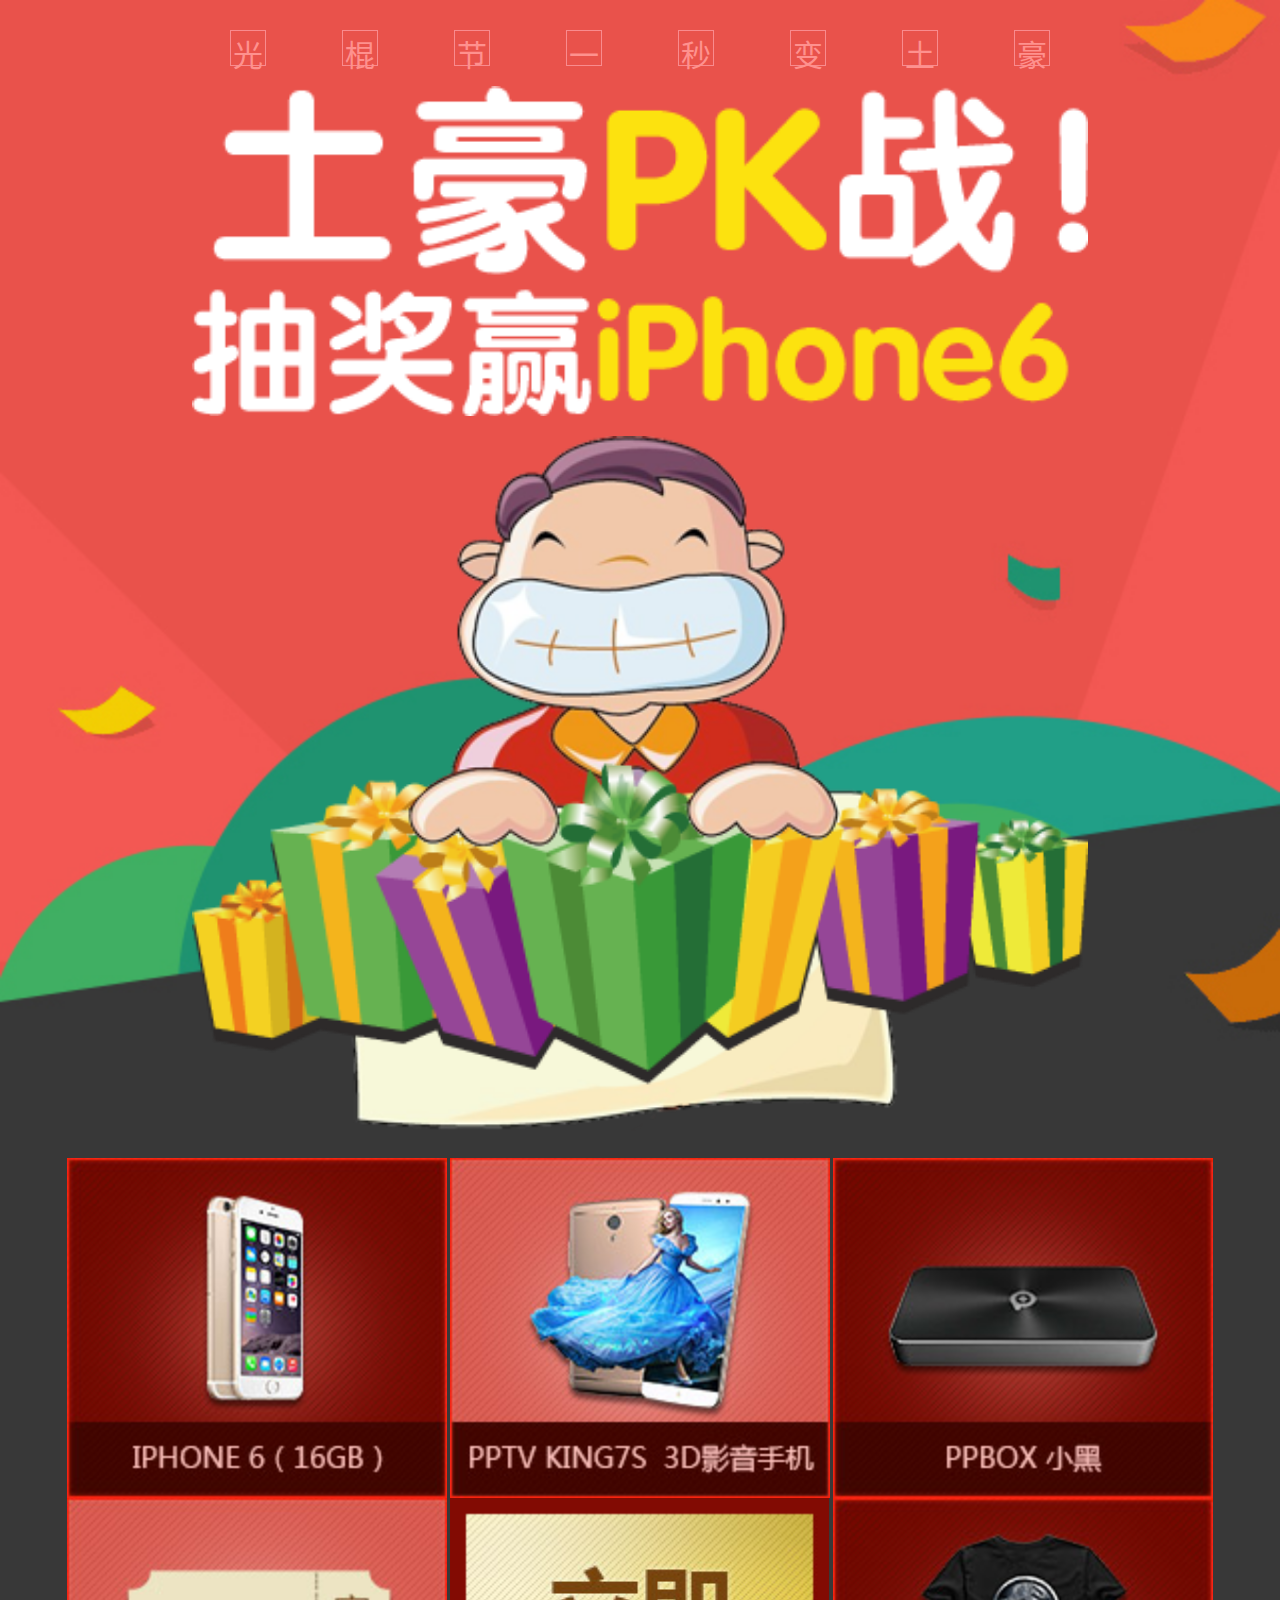
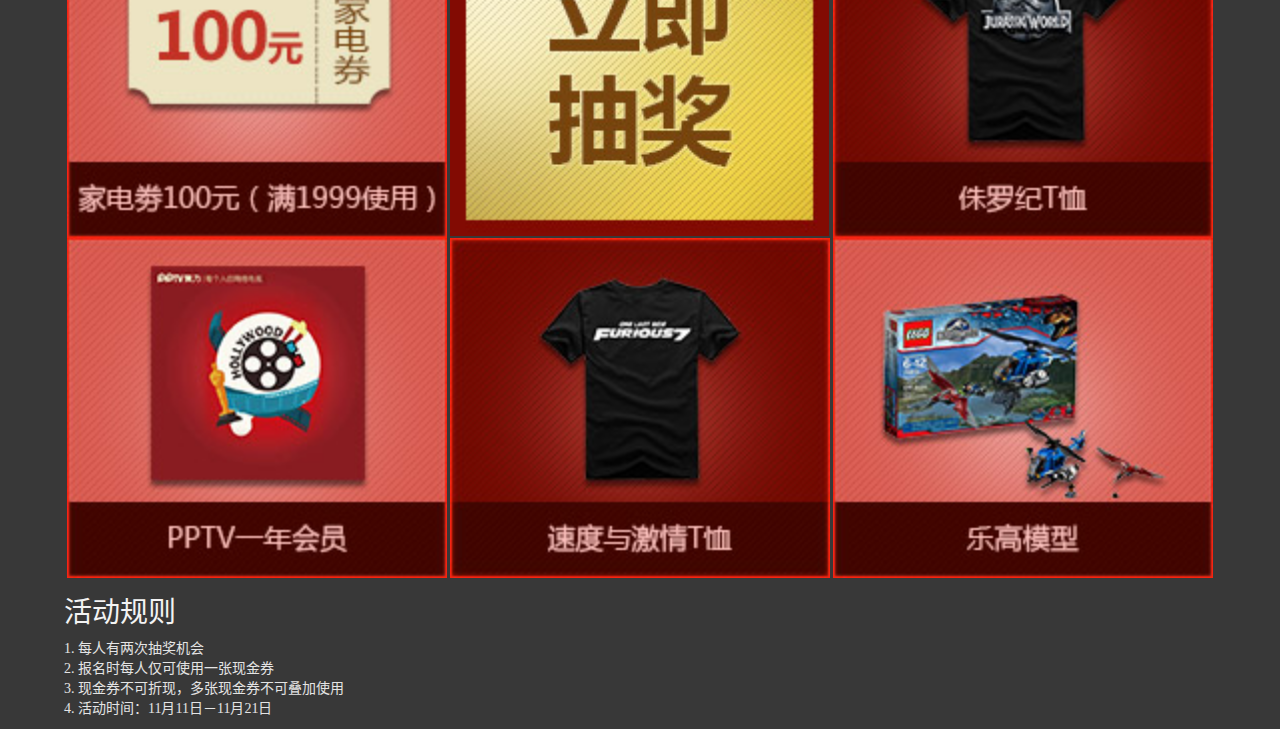
<file: index.html>
<!DOCTYPE html>
<html lang="zh-cn">
<head>
	<meta charset="UTF-8">
	<meta name="viewport" content="width=device-width, initial-scale=1.0, maximum-scale=1.0,minimum-scale=1, user-scalable=no">
	<meta name="format-detection" content="telephone=no">
	<title>lottery draw</title>
	<link rel="stylesheet" href="bootstrap/css/bootstrap.min.css">
	<link rel="stylesheet" href="css/reset.css">
	
	<link rel="stylesheet" href="css/index.css">

	<script src="js/jquery-latest.js"></script>
	<script type="text/javascript" src="js/jquery-3.2.1.js"></script>
	<script type="text/javascript" src="bootstrap/js/bootstrap.min.js"></script>

</head>
<body>
	<!-- header
	header.container>div.caption>div.__word*8^+div.logo>img|bem
	 -->
	 <header >
	 	<div class="caption">
	 		<div class="caption__word">光</div>
			<div class="caption__word">棍</div>
			<div class="caption__word">节</div>
			<div class="caption__word">一</div>
			<div class="caption__word">秒</div>
			<div class="caption__word">变</div>
			<div class="caption__word">土</div>
			<div class="caption__word">豪</div>
	 	</div>
		<div class="logo">
			<img src="images/caption.png" alt="" >
		</div>
	 </header>
	<!-- banner
	 -->
	 <div class="banner"><img src="images/gift.png" alt="" class="banner__logo"></div>
	 <!-- activity -->
	<div id="lottery" class="container">
        <div class="row">
            <div class="lottery-unit lottery-unit-0 col "><img src="images/gift0.jpg"><div class="mask"></div></div>
            <div class="lottery-unit lottery-unit-1 col  "><img src="images/gift1.jpg"><div class="mask"></div></div>
            <div class="lottery-unit lottery-unit-2 col  "><img src="images/gift2.jpg"><div class="mask"></div></div>
        </div>
        <div class="row">
            <div class="lottery-unit lottery-unit-7  col  "><img src="images/gift7.jpg"><div class="mask"></div></div>
            <div class="btn  col "><img src="images/lottery1.jpg"></div>
            <div class="lottery-unit lottery-unit-3 col  "><img src="images/gift3.jpg"><div class="mask"></div></div>
        </div>
       <div class="row">
            <div class="lottery-unit lottery-unit-6 col  "><img src="images/gift6.jpg"><div class="mask"></div></div>
            <div class="lottery-unit lottery-unit-5 col  "><img src="images/gift5.jpg"><div class="mask"></div></div>
            <div class="lottery-unit lottery-unit-4 col  "><img src="images/gift4.jpg"><div class="mask"></div></div>
        </div>
        <div class="layer active">	
        </div>
		<div class="wrap active">
        		<div id="wrap__close" class="wrap__close glyphicon glyphicon-remove-circle"></div>
        		<p class="wrap__content">
        			恭喜您获得了一等奖
        		</p>
       </div>        
	</div>
	 <!-- footer
		 footer>h1.rule-title+ol.rule>li.__item*4|bem
	  -->
	 <footer>
	 	<h1 class="rule-title">活动规则</h1>
	 	<ol class="rule">
	 		<li class="rule__item">每人有两次抽奖机会</li>
	 		<li class="rule__item">报名时每人仅可使用一张现金券</li>
	 		<li class="rule__item">现金券不可折现，多张现金券不可叠加使用</li>
	 		<li class="rule__item">活动时间：11月11日－11月21日</li>
	 	</ol>
	 </footer>

	 <script src="js/index.js"></script>
</body>
</html>
</file>
<file: css/index.css>
html {
  font-size: 100px !important;
}
body {
  font-size: 16px;
  background: url(../images/banner.jpg) no-repeat;
  background-color: #383838;
  background-size: cover;
}
header {
  width: 70%;
  margin: 0 auto;
  padding-top: .3rem;
}
header .caption {
  display: flex;
  width: 100%;
  justify-content: space-around;
  margin-bottom: .2rem;
}
header .caption__word {
  heght: 0.36rem;
  line-height: 0.36rem;
  width: 0.36rem;
  height: 0.36rem;
  border: 1px solid #f98b8e;
  text-align: center;
  font: 30px "黑体";
  color: #fe918e;
}
header .logo {
  widht: 100%;
  margin-bottom: .2rem;
}
header .logo img {
  width: 100%;
}
.banner {
  width: 70%;
  margin: 0 auto;
  padding-bottom: .25rem;
}
.banner__logo {
  width: 100%;
}
#lottery {
  position: relative;
  width: 90%;
  margin: 0px auto;
}
#lottery .row {
  display: flex;
  justify-content: space-between;
}
#lottery .btn {
  padding: 0;
  margin-top: -1px;
  margin-left: -1px;
}
#lottery .col {
  position: relative;
  width: 33%;
  height: 33%;
  text-align: center;
  color: #333;
  font-index: -999;
}
#lottery .col img {
  display: block;
  width: 100%;
  height: 100%;
}
#lottery .col.active .mask {
  display: block;
}
.mask {
  width: 100%;
  height: 100%;
  position: absolute;
  left: 0;
  top: 0;
  background-color: rgba(252, 211, 4, 0.5);
  display: none;
}
.layer {
  display: none;
  position: absolute;
  top: 0;
  left: 0;
  background-color: #000;
  opacity: .3;
  width: 100%;
  height: 100%;
}
.wrap {
  display: none;
  color: #f3f3f3;
  margin: auto;
  position: absolute;
  width: 50%;
  height: 30%;
  top: 0;
  bottom: 0;
  left: 0;
  right: 0;
  background-color: rgba(0, 0, 0, 0.5);
}
.wrap__close {
  cursor: pointer;
  position: absolute;
  top: -6px;
  right: -6px;
}
.wrap__content {
  position: relative;
  top: 30%;
  left: 10%;
  width: 60%;
}
footer {
  width: 90%;
  margin: 0 auto;
  color: #f3f3f3;
}
footer .rule-title {
  font-size: 28px;
  font-weight: normal;
}
footer .rule {
  margin-left: 1em;
  font-size: 14px;
  color: #e4e4e4;
  font-family: "MicrosoftYaHei";
}
@media screen and (max-width: 768px) {
  header .caption__word {
    width: 0.22rem;
    height: 0.22rem;
    font: 20px "黑体";
  }
  footer .rule-title {
    font-size: 18px;
  }
  footer .rule {
    font-size: 12px;
  }
}
</file>
